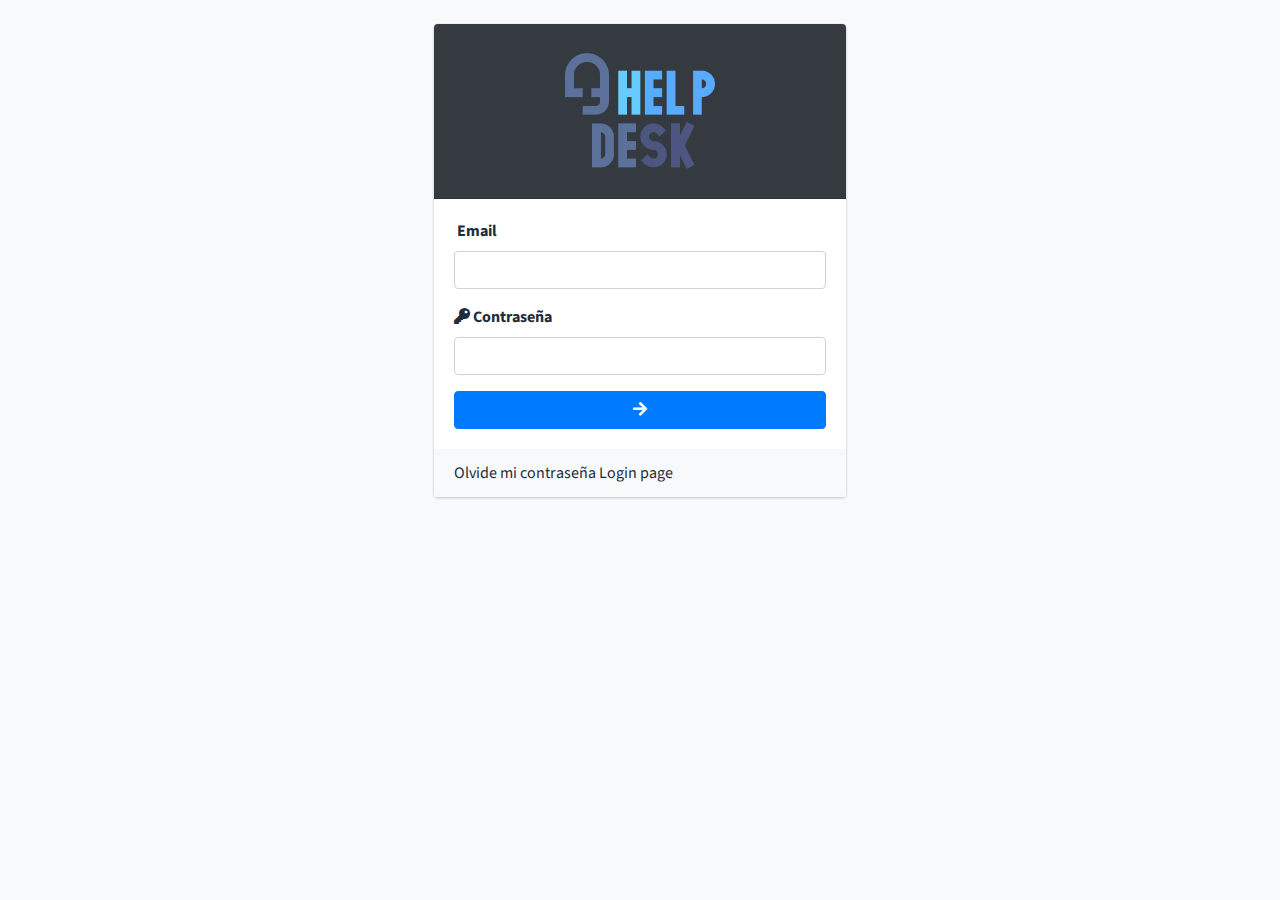
<file: login.html>
<!DOCTYPE html>
<html lang="es">

<head>
  <meta charset="UTF-8">
  <meta http-equiv="X-UA-Compatible" content="IE=edge">
  <meta name="viewport" content="width=device-width, initial-scale=1.0">
  
  <!-- Google Font: Source Sans Pro -->
  <link rel="stylesheet" href="https://fonts.googleapis.com/css?family=Source+Sans+Pro:300,400,400i,700&display=fallback">
  <!-- Font Awesome -->
  <link rel="stylesheet" href="public/adminlte.3.2.0/plugins/fontawesome-free/css/all.min.css">
  <!-- icheck bootstrap -->
  <link rel="stylesheet" href="public/adminlte.3.2.0/plugins/icheck-bootstrap/icheck-bootstrap.min.css">
  <!-- Theme style -->
  <link rel="stylesheet" href="public/adminlte.3.2.0/css/adminlte.min.css">
  <!-- Styles -->
  <link rel="stylesheet" href="public/adminlte.3.2.0/css/styles.css">
  
  <title>HELPDESK LOGIN</title>
</head>

<body class="background-login bg-light">
  
  <div class="container-fluid">
    <div class="row mt-4">
      <div class="col-sm-8 col-md-6 col-lg-4 col-xl-4 offset-sm-2 offset-md-3 offset-lg-4 offset-xl-4">
        <div class="card">
          <div class="card-header text-center bg-dark">
            <img class="logo-login" src="public/adminlte.3.2.0/img/help-desk.png" alt="logo-helpdesk">
          </div>
          <div class="card-body"> 
            <form id="formLogin" method="POST">
              <!-- Error Message -->
              <div class="form-group">
                <label for="email"><i class="fas fa-email"></i> Email</label>
                <input type="email" name= "email" id="email" class="form-control">
              </div>   
              <div class="form-group">
                <label for="password"><i class="fas fa-key"></i> Contrase&ntilde;a</label>
                <input type="password" name="password" id="password" class="form-control">
              </div>
              <div class="form-group mb-0">
                <button type="button" name="submit_login" id="submitLogin" value="ok" class="btn btn-primary btn-block"> <i class="fas fa-arrow-right"></i></button>
              </div>
            </form>
          </div>
          <div class="card-footer bg-light">
            <a href="#" class="link">Olvide mi contrase&ntilde;a</a>
            <a href="login.html" class="linkPage">Login page</a>
          </div>
        </div>
      </div>
      <div class="col-sm-2 col-md-3 col-lg-4 col-xl-4"></div>
    </div>
  </div>
  
  <!-- jQuery -->
  <script src="public/adminlte.3.2.0/plugins/jquery/jquery.min.js"></script>
  <!-- Bootstrap 4 -->
  <script src="public/adminlte.3.2.0/plugins/bootstrap/js/bootstrap.bundle.min.js"></script>
  <!-- AdminLTE App -->
  <script src="public/adminlte.3.2.0/js/adminlte.min.js"></script>
  <script src="login.js"></script>
</body>

</html>
</file>
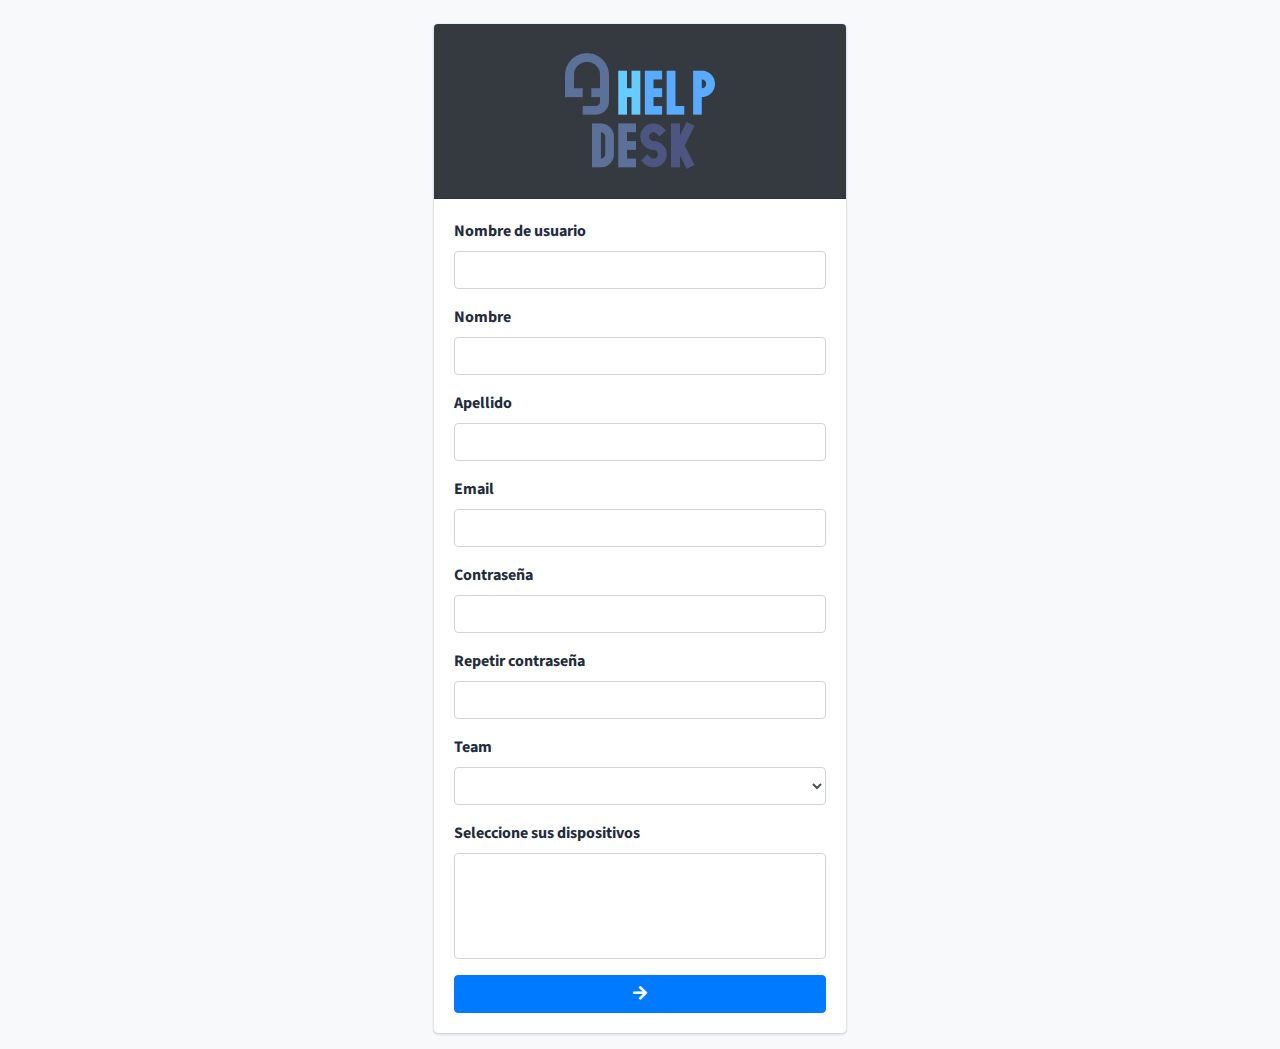
<file: register.html>
<!DOCTYPE html>
<html lang="es">

<head>
  <meta charset="UTF-8">
  <meta http-equiv="X-UA-Compatible" content="IE=edge">
  <meta name="viewport" content="width=device-width, initial-scale=1.0">
  
  <!-- Google Font: Source Sans Pro -->
  <link rel="stylesheet" href="https://fonts.googleapis.com/css?family=Source+Sans+Pro:300,400,400i,700&display=fallback">
  <!-- Font Awesome -->
  <link rel="stylesheet" href="public/adminlte.3.2.0/plugins/fontawesome-free/css/all.min.css">
  <!-- icheck bootstrap -->
  <link rel="stylesheet" href="public/adminlte.3.2.0/plugins/icheck-bootstrap/icheck-bootstrap.min.css">
  <!-- Theme style -->
  <link rel="stylesheet" href="public/adminlte.3.2.0/css/adminlte.min.css">
  <!-- Styles -->
  <link rel="stylesheet" href="public/adminlte.3.2.0/css/styles.css">
  
  <title>HELPDESK REGISTER</title>
</head>

<body class="background-login bg-light">
  
  <div class="container-fluid">
    <div class="row mt-4">
      <div class="col-sm-8 col-md-6 col-lg-4 col-xl-4 offset-sm-2 offset-md-3 offset-lg-4 offset-xl-4">
        <div class="card">
          <div class="card-header text-center bg-dark">
            <img class="logo-login" src="public/adminlte.3.2.0/img/help-desk.png" width="250px" alt="logo-helpdesk">
          </div>
          <div class="card-body"> 
            <form id="formLogin" method="POST">
              <!-- Error Message -->
              <div class="form-group">
                <label for="nameUser">Nombre de usuario</label>
                <input type="text" name= "nameUser" id="nameUser" class="form-control">
              </div>   

              <div class="form-group">
                <label for="firstName">Nombre</label>
                <input type="text" name= "firstName" id="firstName" class="form-control">
              </div>

              <div class="form-group">
                <label for="lastName">Apellido</label>
                <input type="text" name= "lastName" id="lastName" class="form-control">
              </div>

              <div class="form-group">
                <label for="email">Email</label>
                <input type="email" name= "email" id="email" class="form-control">
              </div>

              <div class="form-group">
                <label for="password">Contrase&ntilde;a</label>
                <input type="password" name="password" id="password" class="form-control">
              </div>

              <div class="form-group">
                <label for="repeatPassword">Repetir contrase&ntilde;a</label>
                <input id="repeatPassword" class="form-control" type="password" name="repeatPassword">
              </div>

              <div class="form-group">
                <label for="teamList">Team</label>
                <select id="teamList" class="form-control" name="teamList"></select>
              </div>

              <div class="form-group">
                <label for="deviceList">Seleccione sus dispositivos</label>
                <select id="deviceList" class="form-control" name="deviceList" multiple></select>
              </div>

              <div class="form-group mb-0">
                <button type="button" name="submit_login" id="submitLogin" value="ok" class="btn btn-primary btn-block"> <i class="fas fa-arrow-right"></i></button>
              </div>
            </form>
          </div>
        </div>
      </div>
      <div class="col-sm-2 col-md-3 col-lg-4 col-xl-4"></div>
    </div>
  </div>
  
  <!-- jQuery -->
  <script src="public/adminlte.3.2.0/plugins/jquery/jquery.min.js"></script>
  <!-- Bootstrap 4 -->
  <script src="public/adminlte.3.2.0/plugins/bootstrap/js/bootstrap.bundle.min.js"></script>
  <!-- AdminLTE App -->
  <script src="public/adminlte.3.2.0/js/adminlte.min.js"></script>
  <script src="register.js"></script>
</body>

</html>
</file>
<file: public/adminlte.3.2.0/css/styles.css>
.logo-login{
  max-width: 150px;
  align-items: center;
}
.img-laptop{
  max-width: 200px;
  align-items: center;
}
.lista-grupo-item{
  list-style-type: none;
}

/* input type switch */
.switch{
  position: relative;
  display: inline-block;
  width: 60px;
  height: 34px;
}

.switch input{
  opacity: 0;
  width: 0;
  height: 0;
}

.slider{
  position: absolute;
  cursor: pointer;
  top: 0;
  left: 0;
  right: 0;
  bottom: 0;
  background-color: #ccc;
  -webkit-transition: .4s;
  transition: .4s;
} 

.slider:before{
  position: absolute;
  content: "";
  height: 26px;
  width: 26px;
  left: 4px;
  bottom: 4px;
  background-color: white;
  -webkit-transition: .4s;
  transition: .4s;
}

input:checked + .slider{
  background-color: #14ac00;
}

input:focus + .slider{
  box-shadow: 0 0 1px #14ac00;
}

input:checked + .slider:before{
  -webkit-transform: translateX(26px);
  -ms-transform: translateX(26px);
  transform: translateX(26px);
}

/* Rounded sliders */
.slider.round{
  border-radius: 34px;
}

.slider.round:before{
  border-radius: 50%;
}

.no-display{
  display: none;
}

.check-group{
  margin-bottom: 5%;
}
</file>
